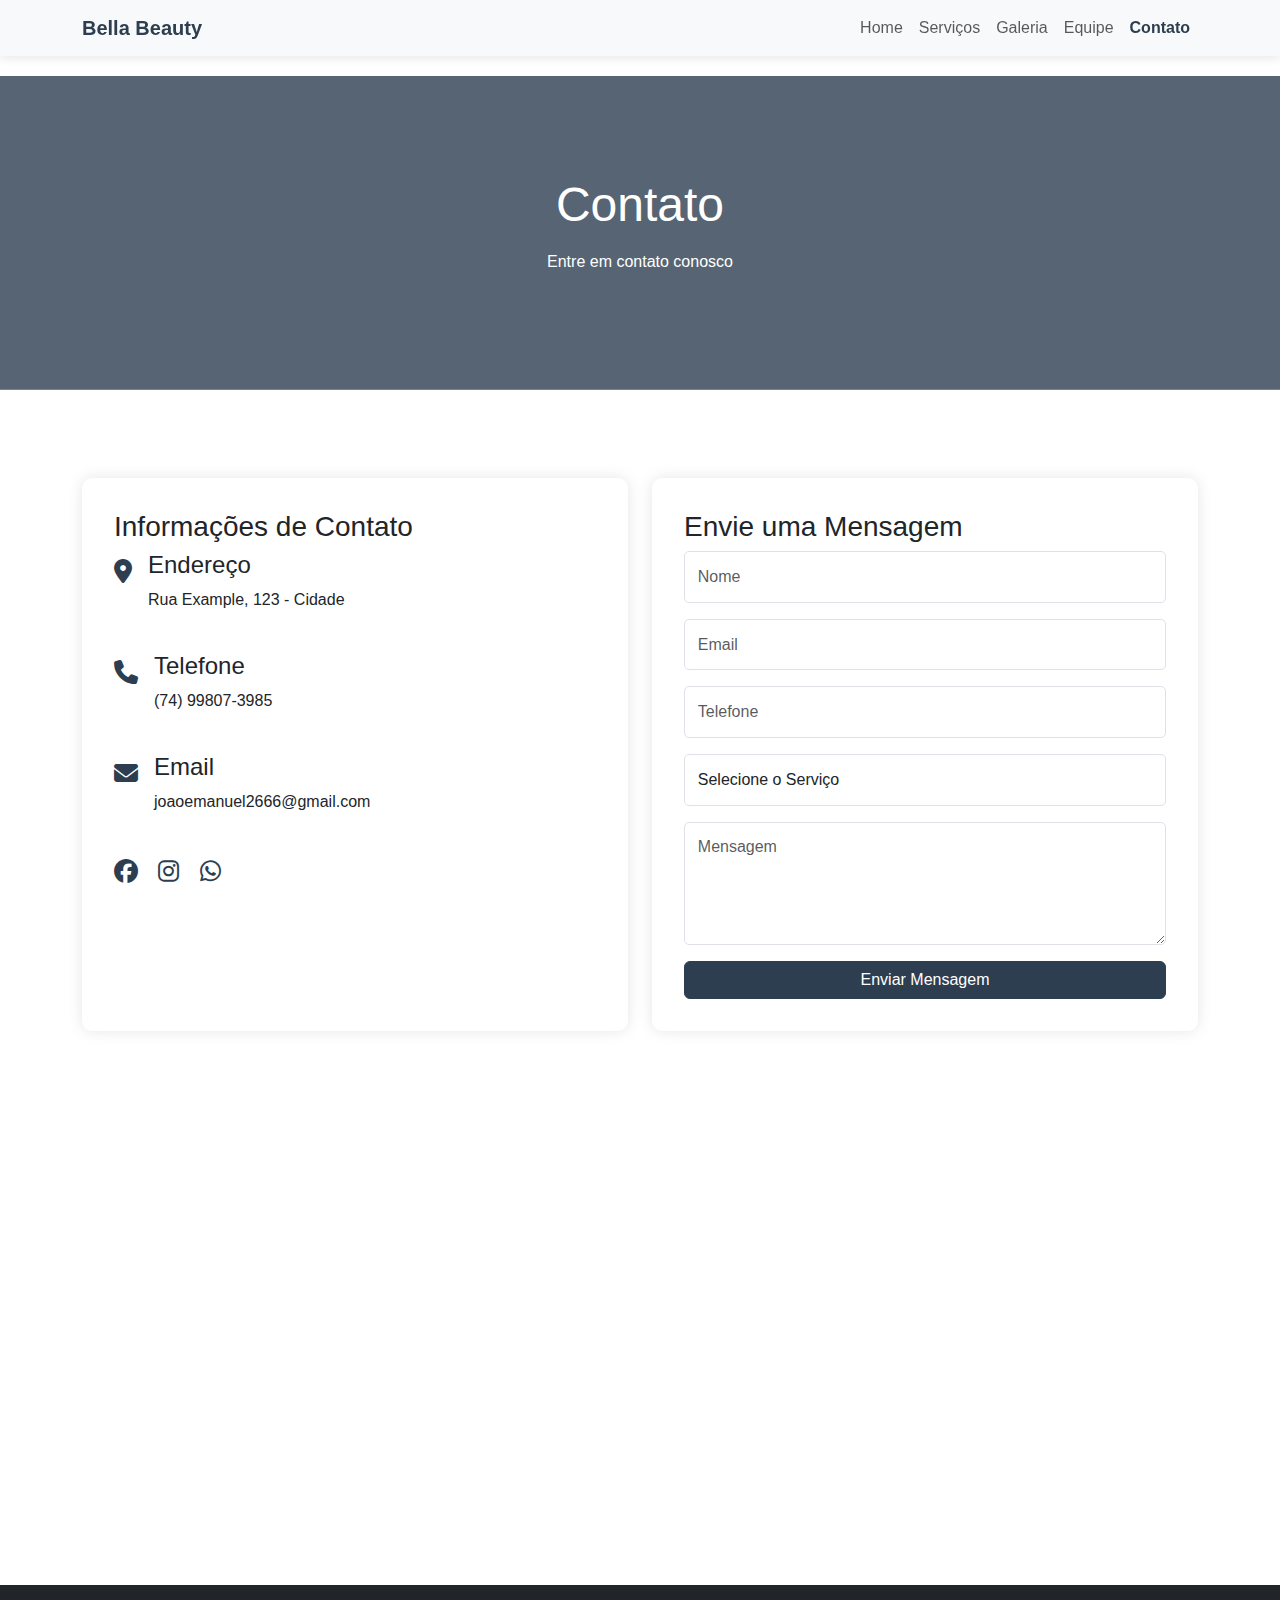
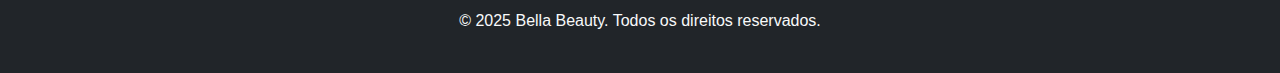
<file: contato.html>
<!DOCTYPE html>
<html lang="pt-BR">
<head>
    <meta charset="UTF-8">
    <meta name="viewport" content="width=device-width, initial-scale=1.0">
    <title>Contato - Bella Beauty</title>
    <link href="https://cdn.jsdelivr.net/npm/bootstrap@5.3.2/dist/css/bootstrap.min.css" rel="stylesheet">
    <link rel="stylesheet" href="https://cdnjs.cloudflare.com/ajax/libs/font-awesome/6.4.2/css/all.min.css">
    <link rel="stylesheet" href="styles.css">
</head>
<body>
    <!-- Navbar -->
    <nav class="navbar navbar-expand-lg navbar-light bg-light fixed-top">
        <div class="container">
            <a class="navbar-brand" href="index.html">Bella Beauty</a>
            <button class="navbar-toggler" type="button" data-bs-toggle="collapse" data-bs-target="#navbarNav">
                <span class="navbar-toggler-icon"></span>
            </button>
            <div class="collapse navbar-collapse" id="navbarNav">
                <ul class="navbar-nav ms-auto">
                    <li class="nav-item">
                        <a class="nav-link" href="index.html">Home</a>
                    </li>
                    <li class="nav-item">
                        <a class="nav-link" href="servicos.html">Serviços</a>
                    </li>
                    <li class="nav-item">
                        <a class="nav-link" href="galeria.html">Galeria</a>
                    </li>
                    <li class="nav-item">
                        <a class="nav-link" href="equipe.html">Equipe</a>
                    </li>
                    <li class="nav-item">
                        <a class="nav-link active" href="contato.html">Contato</a>
                    </li>
                </ul>
            </div>
        </div>
    </nav>

    <!-- Contact Header -->
    <section class="page-header">
        <div class="container">
            <h1>Contato</h1>
            <p>Entre em contato conosco</p>
        </div>
    </section>

    <!-- Contact Section -->
    <section class="contact-section py-5">
        <div class="container">
            <div class="row">
                <div class="col-md-6 mb-4">
                    <div class="contact-info-card">
                        <h3>Informações de Contato</h3>
                        <div class="info-item">
                            <i class="fas fa-map-marker-alt"></i>
                            <div>
                                <h4>Endereço</h4>
                                <p>Rua Example, 123 - Cidade</p>
                            </div>
                        </div>
                        <div class="info-item">
                            <i class="fas fa-phone"></i>
                            <div>
                                <h4>Telefone</h4>
                                <p>(74) 99807-3985</p>
                            </div>
                        </div>
                        <div class="info-item">
                            <i class="fas fa-envelope"></i>
                            <div>
                                <h4>Email</h4>
                                <p>joaoemanuel2666@gmail.com</p>
                            </div>
                        </div>
                        <div class="social-links mt-4">
                            <a href="https://www.facebook.com/profile.php?id=100090459692741" target="_blank" class="me-3"><i class="fab fa-facebook"></i></a>
                            <a href="https://www.instagram.com/ujoaozinho266/" target="_blank" class="me-3"><i class="fab fa-instagram"></i></a>
                            <a href="https://wa.me/5574998073985" target="_blank" class="me-3"><i class="fab fa-whatsapp"></i></a>
                        </div>
                    </div>
                </div>
                <div class="col-md-6 mb-4">
                    <div class="contact-form-card">
                        <h3>Envie uma Mensagem</h3>
                        <form id="contact-form">
                            <div class="mb-3">
                                <input type="text" class="form-control" placeholder="Nome" required>
                            </div>
                            <div class="mb-3">
                                <input type="email" class="form-control" placeholder="Email" required>
                            </div>
                            <div class="mb-3">
                                <input type="tel" class="form-control" placeholder="Telefone" required>
                            </div>
                            <div class="mb-3">
                                <select class="form-control" required>
                                    <option value="">Selecione o Serviço</option>
                                    <option value="corte">Corte</option>
                                    <option value="coloracao">Coloração</option>
                                    <option value="tratamento">Tratamento</option>
                                </select>
                            </div>
                            <div class="mb-3">
                                <textarea class="form-control" rows="4" placeholder="Mensagem" required></textarea>
                            </div>
                            <button type="submit" class="btn btn-primary w-100">Enviar Mensagem</button>
                        </form>
                    </div>
                </div>
            </div>
        </div>
    </section>

    <!-- Map Section -->
    <section class="map-section">
        <div class="container-fluid p-0">
            <div class="map-container">
                <!-- Adicione aqui o iframe do Google Maps com sua localização -->
                <iframe src="https://www.google.com/maps/embed?pb=!1m18!1m12!1m3!1d3656.1705462447406!2d-46.6549378!3d-23.5505199!2m3!1f0!2f0!3f0!3m2!1i1024!2i768!4f13.1!3m3!1m2!1s0x0%3A0x0!2zMjPCsDMzJzAxLjkiUyA0NsKwMzknMTcuOCJX!5e0!3m2!1spt-BR!2sbr!4v1625161234567!5m2!1spt-BR!2sbr" width="100%" height="450" style="border:0;" allowfullscreen="" loading="lazy"></iframe>
            </div>
        </div>
    </section>

    <!-- Footer -->
    <footer class="bg-dark text-light py-4">
        <div class="container text-center">
            <p>&copy; 2025 Bella Beauty. Todos os direitos reservados.</p>
        </div>
    </footer>

    <script src="https://cdn.jsdelivr.net/npm/bootstrap@5.3.2/dist/js/bootstrap.bundle.min.js"></script>
    <script src="script.js"></script>
</body>
</html>
</file>
<file: styles.css>
/* General Styles */
:root {
    --primary-color: #2c3e50;
    --secondary-color: #f8f9fa;
    --dark-color: #1a252f;
    --light-color: #f4f4f4;
}

body {
    font-family: 'Arial', sans-serif;
    padding-top: 76px;
}

/* Page Header */
.page-header {
    background: linear-gradient(rgba(44, 62, 80, 0.8), rgba(44, 62, 80, 0.8)), url('https://images.unsplash.com/photo-1599351431202-1e0f0137899a?ixlib=rb-4.0.3&ixid=M3wxMjA3fDB8MHxwaG90by1wYWdlfHx8fGVufDB8fHx8fA%3D%3D&auto=format&fit=crop&w=1920&q=80');
    background-size: cover;
    background-position: center;
    color: white;
    padding: 100px 0;
    text-align: center;
    margin-bottom: 40px;
}

.page-header h1 {
    font-size: 3rem;
    margin-bottom: 1rem;
}

/* Hero Section */
.hero {
    height: 100vh;
    background: linear-gradient(rgba(0,0,0,0.6), rgba(0,0,0,0.6)), url('https://images.unsplash.com/photo-1585747860715-2ba37e788b70?ixlib=rb-4.0.3&ixid=M3wxMjA3fDB8MHxwaG90by1wYWdlfHx8fGVufDB8fHx8fA%3D%3D&auto=format&fit=crop&w=1920&q=80');
    background-size: cover;
    background-position: center;
    color: white;
    position: relative;
}

.hero h1 {
    font-size: 4rem;
    font-weight: bold;
    margin-bottom: 1rem;
}

.hero p {
    font-size: 1.5rem;
    margin-bottom: 2rem;
}

/* Services Section */
.service-card {
    text-align: center;
    padding: 2rem;
    border-radius: 10px;
    box-shadow: 0 0 15px rgba(0,0,0,0.1);
    transition: transform 0.3s ease;
    background: white;
}

.service-card:hover {
    transform: translateY(-10px);
}

.service-card i {
    font-size: 3rem;
    color: var(--primary-color);
    margin-bottom: 1rem;
}

.service-features {
    list-style: none;
    padding: 0;
    margin: 1rem 0;
}

.service-features li {
    margin: 0.5rem 0;
    color: #666;
}

/* Gallery Section */
.gallery-item {
    position: relative;
    overflow: hidden;
    border-radius: 10px;
    box-shadow: 0 0 15px rgba(0,0,0,0.1);
    margin-bottom: 30px;
}

.gallery-item img {
    transition: transform 0.3s ease;
    width: 100%;
}

.gallery-overlay {
    position: absolute;
    top: 0;
    left: 0;
    right: 0;
    bottom: 0;
    background: rgba(142, 68, 173, 0.8);
    display: flex;
    align-items: center;
    justify-content: center;
    opacity: 0;
    transition: opacity 0.3s ease;
}

.gallery-item:hover .gallery-overlay {
    opacity: 1;
}

.gallery-item:hover img {
    transform: scale(1.1);
}

.gallery-info {
    color: white;
    text-align: center;
}

/* Team Section */
.team-member-card {
    text-align: center;
    padding: 2rem;
    border-radius: 10px;
    box-shadow: 0 0 15px rgba(0,0,0,0.1);
    background: white;
    transition: transform 0.3s ease;
}

.team-member-card:hover {
    transform: translateY(-10px);
}

.team-member-card img {
    width: 200px;
    height: 200px;
    object-fit: cover;
    margin-bottom: 1rem;
    border: 5px solid var(--primary-color);
}

.team-member-card .position {
    color: var(--primary-color);
    font-weight: bold;
}

.team-member-card .social-links {
    margin-top: 1rem;
}

.team-member-card .social-links a {
    color: var(--primary-color);
    margin: 0 10px;
    font-size: 1.2rem;
    transition: color 0.3s ease;
}

.team-member-card .social-links a:hover {
    color: var(--dark-color);
}

/* Contact Section */
.contact-info-card,
.contact-form-card {
    background: white;
    padding: 2rem;
    border-radius: 10px;
    box-shadow: 0 0 15px rgba(0,0,0,0.1);
    height: 100%;
}

.info-item {
    display: flex;
    align-items: start;
    margin-bottom: 1.5rem;
}

.info-item i {
    font-size: 1.5rem;
    color: var(--primary-color);
    margin-right: 1rem;
    margin-top: 0.5rem;
}

.info-item h4 {
    margin-bottom: 0.5rem;
}

.social-links a {
    color: var(--primary-color);
    font-size: 1.5rem;
    transition: color 0.3s ease;
}

.social-links a:hover {
    color: var(--dark-color);
}

.form-control {
    border-radius: 5px;
    padding: 0.8rem;
    margin-bottom: 1rem;
}

.form-control:focus {
    border-color: var(--primary-color);
    box-shadow: 0 0 0 0.2rem rgba(142, 68, 173, 0.25);
}

/* Map Section */
.map-container {
    width: 100%;
    height: 450px;
    margin-top: 2rem;
}

/* About Section */
.about-section img {
    transition: transform 0.3s ease;
    box-shadow: 0 5px 15px rgba(0,0,0,0.2);
}

.about-section img:hover {
    transform: scale(1.02);
}

.about-section .lead {
    color: var(--primary-color);
    font-weight: 500;
}

/* Buttons */
.btn-primary {
    background-color: var(--primary-color);
    border-color: var(--primary-color);
}

.btn-primary:hover {
    background-color: #1a252f;
    border-color: #1a252f;
}

/* Navbar */
.navbar {
    box-shadow: 0 2px 10px rgba(0,0,0,0.1);
}

.navbar-brand {
    font-weight: bold;
    color: var(--primary-color) !important;
}

.nav-link.active {
    color: var(--primary-color) !important;
    font-weight: bold;
}

/* Responsive Adjustments */
@media (max-width: 768px) {
    .hero h1 {
        font-size: 2.5rem;
    }
    
    .hero p {
        font-size: 1.2rem;
    }
    
    .page-header {
        padding: 60px 0;
    }
    
    .page-header h1 {
        font-size: 2rem;
    }
}
</file>
